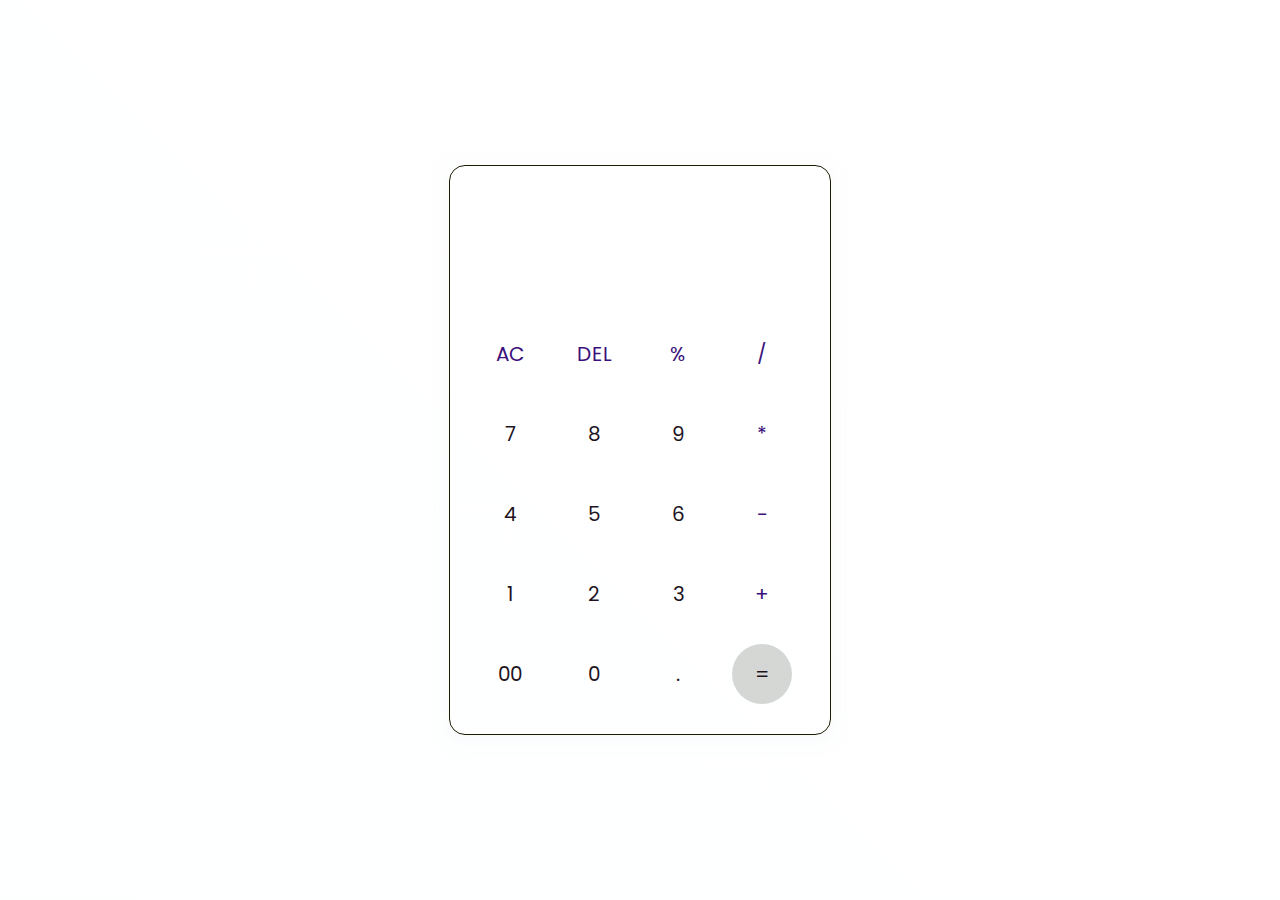
<file: calculator-1st task/index.html>
<!DOCTYPE html>
<html lang="en">
  <head>
    <meta charset="UTF-8" />
    <meta http-equiv="X-UA-Compatible" content="IE=edge" />
    <meta name="viewport" content="width=device-width, initial-scale=1.0" />
    <link rel="stylesheet" href="style.css" />
    <title>Calculator</title>
  </head>
  <body>
    <div class="container">
      <div class="calculator">
        <input type="text" id="inputBox" placeholder="0" />
        <div>
          <button class="button operator">AC</button>
          <button class="button operator">DEL</button>
          <button class="button operator">%</button>
          <button class="button operator">/</button>
        </div>
        <div>
          <button class="button">7</button>
          <button class="button">8</button>
          <button class="button">9</button>
          <button class="button operator">*</button>
        </div>
        <div>
          <button class="button">4</button>
          <button class="button">5</button>
          <button class="button">6</button>
          <button class="button operator">-</button>
        </div>
        <div>
          <button class="button">1</button>
          <button class="button">2</button>
          <button class="button">3</button>
          <button class="button operator">+</button>
        </div>

        <div>
          <button class="button">00</button>
          <button class="button">0</button>
          <button class="button">.</button>
          <button class="button equalBtn">=</button>
        </div>
      </div>
    </div>

    <script src="script.js"></script>
  </body>
</html>
</file>
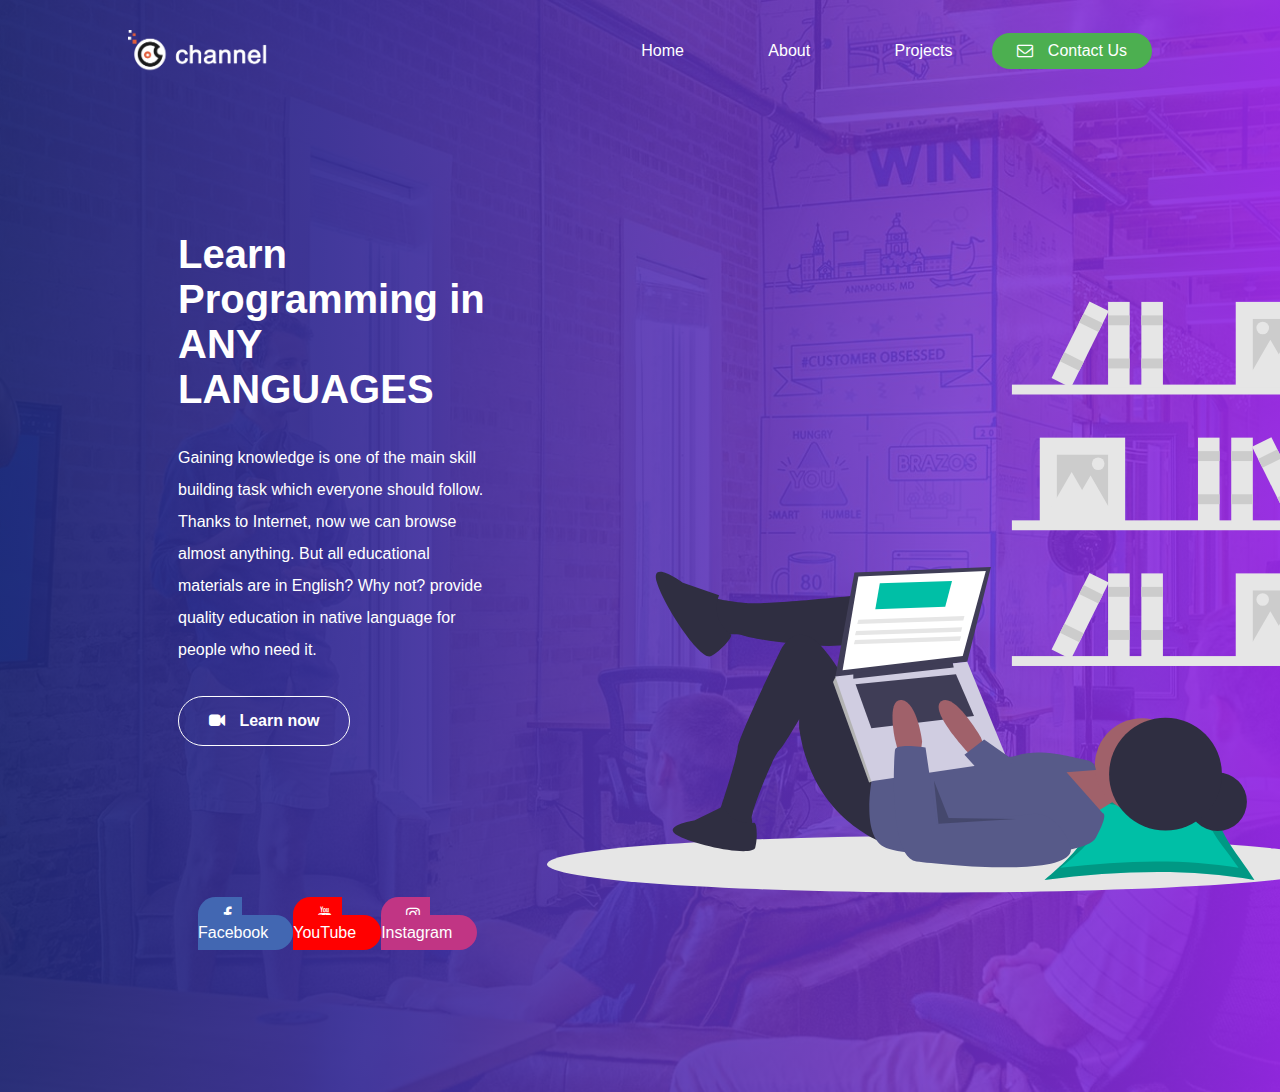
<file: Landing Page - 2nd task/index.html>
<!DOCTYPE html>
<html lang="en">

<head>
    <meta charset="UTF-8">
    <meta name="viewport" content="width=device-width, initial-scale=1.0">
    <title>Femi CODES</title>

    

    <!-- Google fonts-->
    <link href="https://fonts.googleapis.com/css?family=Montserrat:400,500,600,700%7COpen+Sans&display=swap" />

    <!-- Libraries -->
    <link rel="stylesheet" href="https://stackpath.bootstrapcdn.com/font-awesome/4.7.0/css/font-awesome.min.css">

    <!-- Custom styling -->
    <link rel="stylesheet" href="./assets/css/util.css">
    <link rel="stylesheet" href="./assets/css/animation.css">
    <link rel="stylesheet" href="./assets/css/style.css">
</head>

<body>

    <div class="wrapper">

        <!-- Header -->
        <header>
            <img class="logo" src="./assets/image/cdn-channel.png" width="140" alt="Logo" />
            <nav>
                <ul>
                    <li><a href="#">Home</a></li>
                    <li><a href="about">About</a></li>
                    <li><a href="projects">Projects</a></li>
                </ul>
            </nav>
            <button> <i class="fa fa-envelope-o" /></i> Contact Us</button>

        </header>
        <!-- End Header -->

        <!-- Main Content -->
        <div class="content">
            <div class="hero-info m-50" style="flex-basis: 640px;">
                <h1>Learn Programming in <span class="locale">ANY LANGUAGES </span></h1>
                <p>Gaining knowledge is one of the main skill building task which everyone should follow. Thanks to <a
                        href="https://internet.org" target="_blank">Internet</a>, now we can browse almost anything. But
                    all educational materials are in English? Why not? provide quality education in native language for
                    people who need it. </p>
                <a class="btn btn-outline" href="https://youtube.com/shorts/UdK2wDIT7wU?si=n0sEovErftukxFMv" target="_blank"> <i
                        class="fa fa-video-camera"></i> Learn now</a>

                <div class="social-links">
                    <ul>
                    <li><a href="https://www.facebook.com/profile.php?id=100084678799333&mibextid=ZbWKwL" target="_blank"
                                class="btn-social bg-facebook">
                                <i class="fa fa-facebook"></i> Facebook
                            </a></li>
                    <li><a href="https://www.youtube.com/@karthikeyansivalingam-gz4vq" target="_blank"
                                class="btn-social bg-youtube">
                                <i class="fa fa-youtube"></i> YouTube
                            </a></li>
                    <li><a href="https://www.instagram.com/x._karthi_.x?igsh=YWlsd3F4MHE3d21y" target="_blank"
                                class="btn-social bg-instagram">
                                <i class="fa fa-instagram"></i> Instagram
                            </a></li>

                    </ul>

                </div>
            </div>

            <img src="assets/image/undraw_researching_22gp (1).svg" alt="Learning">
        </div

        <!-- End Main Content -->

        <!-- Footer -->
        <footer>

        </footer>
        <!-- End Footer -->
    </div>

</body>

</html>
</file>
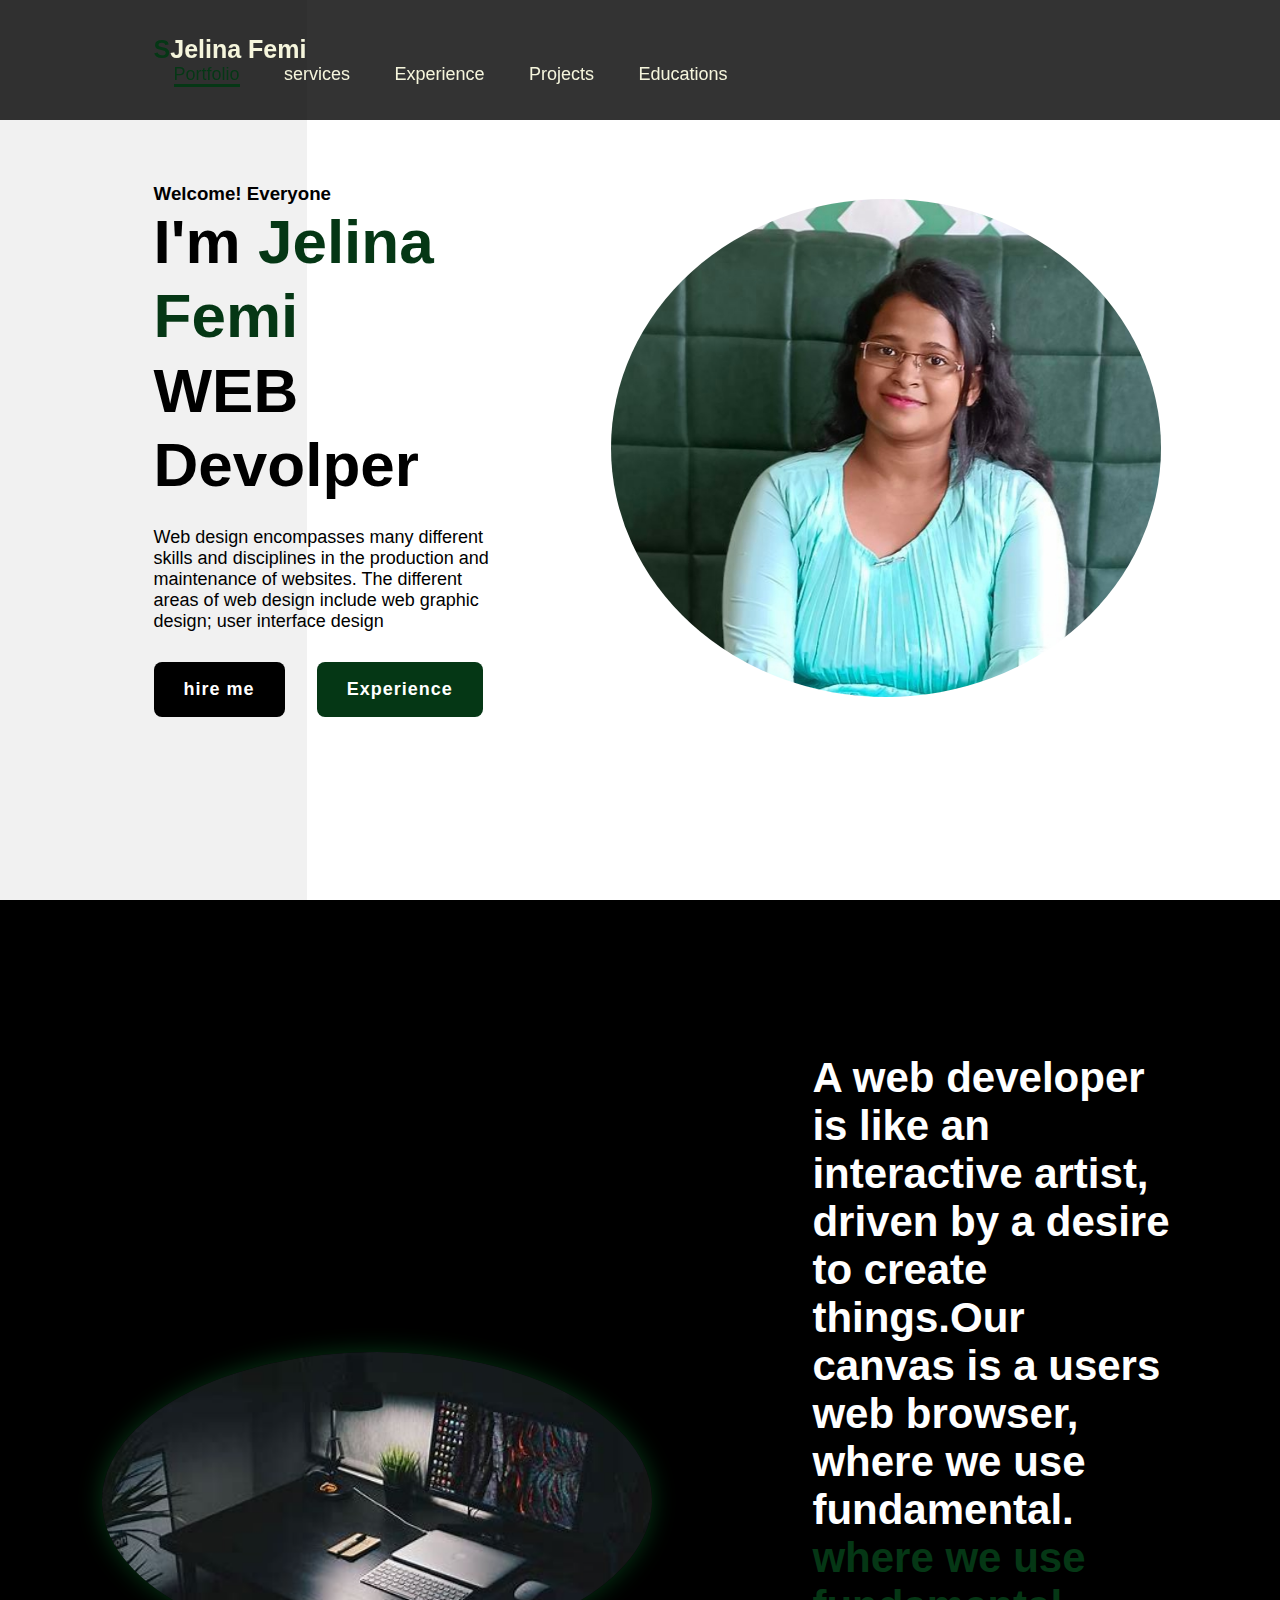
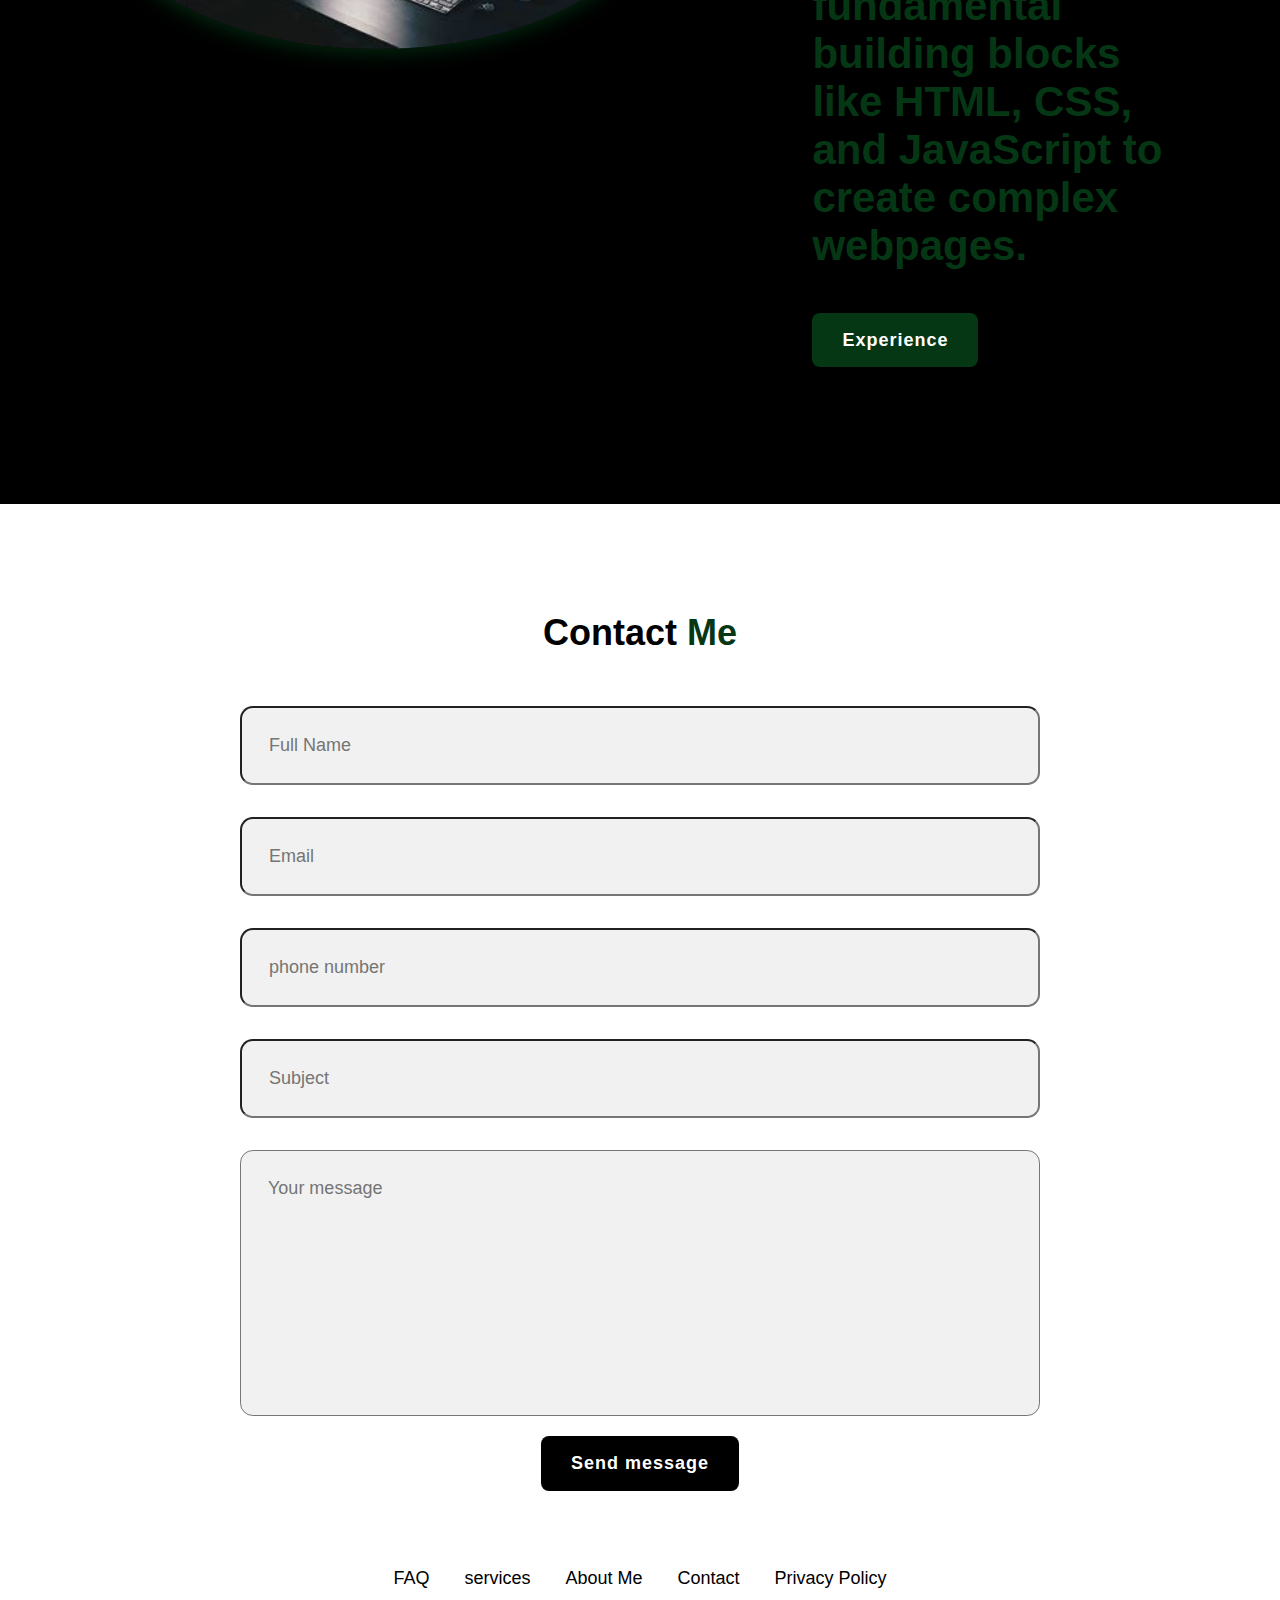
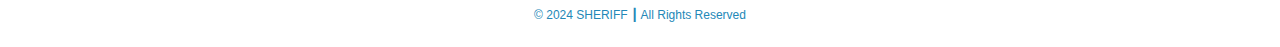
<file: PORTFOLIO - 3rd task/index.html>
<!DOCTYPE html>
<html lange="en">
    <head>
        <meta charset="UTF-8">
        <meta name="viewport"content="width=device,initial-scale=1.0">
        <title>Jelina Femi Portfolio Website</title>
        <link rel="stylesheet"href="style.css">
    </head>
    <body>
        <header class="header">
            <a href="#" class="logo"><span>S</span>Jelina Femi</span></a>


            <nav class="navbar">
                <a href="#" class="active">Portfolio</a>
                <a href="#">services</a>
                <a href="#">Experience</a>
                <a href="#">Projects</a>
                <a href="#">Educations</a>
            </nav>
            
            
        </header>
        <section class="home">
            <div class="home-content">
                <h3>Welcome! Everyone</h3>

                <h1> I'm <span>Jelina Femi<br></span>WEB
                Devolper</h1>
                <p>Web design encompasses many different skills and disciplines in the production and maintenance of websites. The different areas of web design include web graphic design; user interface design</p>
                    <div class="btn-box">
                        <button class="btn-1">hire me </button>
                        <button class="btn-2">Experience</button>
                    </div>
            </div>
            <div class="img-box">
                <img src="PHT/pht.jpg"alt="">
            </div>
        </section>

        <section class="about">

            <div class="about-img">
                <img src="OIP/OIP.jpeg" alt="">
            </div>

            <div class="about-content">
                <h2 class="heading">A web developer is like an interactive artist, driven by a desire to create things.Our canvas is a users web browser,
                     where we use fundamental.<span> where we use fundamental building blocks like HTML, CSS, and JavaScript to create complex webpages.</span></h2>
                <h3><span></span></h3>
                <p> </p>
                <a href="#" class="btn-2">Experience</a>
            </div>
        </section>

        <section class="contact-form">
            <h2 class="contact-me">Contact <span>
                Me</span></h2>
               

                <form action="#">
                    <div class="input-box">
                        <input type="text"placeholder="Full Name">
                        <input type="email"
                        placeholder="Email">
                    </div>

                    <div class="input-box">
                        <input type="number" placeholder="phone number">
                        <input type="text"
                        placeholder="Subject">
                    </div>

                    <textarea name="" id="" cols="30"
                    rows="10" placeholder="Your message"></textarea>
                    <input type="submit" value="Send message"
                    class="btn-1">
                </form>
        </section>


        <footer class="footer">

           
        </div>
       

</div>
</div>

        <ul class="list">
            <li>
                <a href="#">FAQ</a>
            </li>
            <li>
                <a href="#">services</a>
            </li>
            <li>
                <a href="#">About Me</a>
            </li>
            <li>
                <a href="#">Contact</a>
            </li>
            <li>
                <a href="#">Privacy Policy</a>
            </li>
        </ul>

        <p class="copyright">© 2024 SHERIFF ┃ All Rights Reserved  </p>
        </footer>
    </body>
</html>
</file>
<file: calculator-1st task/style.css>
@import url('https://fonts.googleapis.com/css2?family=Poppins:wght@500&display=swap');

*{
    margin: 0;
    padding: 0;
    box-sizing: border-box;
    font-family: 'Poppins', sans-serif;
}

body{
    width: 100%;
    height: 100vh;
    display: flex;
    justify-content: center;
    align-items: center;
    background: linear-gradient(45deg, #5bbad402, #33bed700);
}

.calculator{
    border: 1px solid #1c1c05;
    padding: 20px;
    border-radius: 16px;
    background:transparent;
    color: #1498bc00;
    box-shadow: 0px 3px 15px rgba(242, 244, 247, 0.5);

}

input{
    width: 320px;
    border: none;
    padding: 24px;
    margin: 10px;
    background: transparent;
    box-shadow: 0px 3px 15px rgbs(84, 84, 84, 0.1);
    font-size: 40px;
    text-align: right;
    cursor: pointer;
    color: rgb(9, 18, 3);
}

input::placeholder{
    color: #ffffff;
}

button{
    border: none;
    width: 60px;
    height: 60px;
    margin: 10px;
    border-radius: 50%;
    background: transparent;
    color: rgb(33, 19, 29);
    font-size: 20px;
    box-shadow: -8px -8px 15px rgba(75, 175, 237, 0);
    cursor: pointer;
}

.equalBtn{
    background-color: #2c372c33;
}

.operator{
    color: rgb(59, 16, 123);
}
</file>
<file: Landing Page - 2nd task/assets/css/util.css>
/* Utilities */
.m-50 {
    margin: 50px;
}

.py-100 {
    padding-top: 100px;
    padding-bottom: 100px;
}
</file>
<file: Landing Page - 2nd task/assets/css/animation.css>
/* The animation code */
@keyframes colorChange {
    0% {
        color: #e25e3b;
    }

    25% {
        color: yellow;
    }

    50% {
        color: #FFF;
    }

    100% {
        color: #4caf50;
    }
}
</file>
<file: Landing Page - 2nd task/assets/css/style.css>
/* 
CSS Global Styling
Author: Anbuselvan Rocky
*/

* {
    box-sizing: border-box;
    margin: 0;
    padding: 0;
    font-family: "Montserrat", sans-serif;
}

header {
    display: flex;
    justify-content: flex-end;
    align-items: center;
    padding: 30px 10%;
    background: transparent;
}

.logo {
    cursor: pointer;
    margin-right: auto;
}

li,
a,
button {
    font-weight: 500;
    font-size: 16px;
    text-decoration: none;
    color: #FFF;
}

nav ul li {
    display: inline-block;
    padding: 0px 40px;
}

nav ul li a {
    transition: all 0.3s ease 0s;
}

nav ul li a:hover {
    color: #000;
    transition: all 0.3s ease 0s;
}

header > button {
    padding: 9px 25px;
    background-color: #4caf50;
    border: none;
    border-radius: 50px;
    cursor: pointer;
    transition: all 0.3s ease 0s;
}

header > button:hover {
    background-color: rgba(0, 136, 169, 0.8);
}

/* Content */
.wrapper {
    background: url('../image/hero-bg-1 .jpg') no-repeat center center / cover;
    width: 100%;
    display: block;
    position: relative;
    z-index: 1; 
}

.wrapper:before {
    position: absolute;
    content: '';
    background-image: linear-gradient(to right, rgba(32, 40, 119, 0.95), rgba(55, 46, 149, 0.95), rgba(83, 49, 177, 0.90), rgba(114, 48, 205, 0.85), rgba(150, 41, 230, 0.95));
    width: 100%;
    height: 100%;
    top: 0;
    left: 0;
    z-index: -1;
}


.content {
    display: flex;
    padding: 80px 10%;
    justify-content: space-between;
    color: #FFF;
}

.hero-info h1 {
    font-size: 40px;
}

.hero-info p {
    margin: 30px 0;
    font-weight: 400;
    line-height: 2;

}

.locale {
    animation-name: colorChange;
    animation-duration: 4s;
    animation-iteration-count: infinite;
}

.btn {
    display: inline-block;
    font-weight: 400;
    color: #212529;
    text-align: center;
    vertical-align: middle;
    -webkit-user-select: none;
    -moz-user-select: none;
    -ms-user-select: none;
    user-select: none;
    background-color: transparent;
    border: 1px solid transparent;
    padding: .375rem .75rem;
    font-size: 1rem;
    line-height: 1.5;
    border-radius: .25rem;
    transition: color .15s ease-in-out, background-color .15s ease-in-out, border-color .15s ease-in-out, box-shadow .15s ease-in-out;
}

.btn-outline {
    border-radius: 30px;
    color: #ffffff;
    border-color: #ffffff;
    padding: 12px 30px;
    font-weight: 700;
    cursor: pointer;
    outline: none;
}

.btn-outline:hover {
    background: #ffffff;
    color: #e38630;
}

i.fa {
    margin-right: 10px;
}

.social-links {
    padding: 20px;
    margin-top: 140px;
}

.social-links ul {
    list-style: none;
    display: flex;
    justify-content: space-between;

}

.btn-social {
    padding: 9px 25px;
    border: none;
    border-radius: 50px;
    cursor: pointer;
    transition: all 0.3s ease 0s;
}

.bg-facebook {
    background-color: #4267B2;
}

.bg-youtube {
    background-color: #FF0000;
}

.bg-instagram {
    background-color: #C13584;
}
</file>
<file: PORTFOLIO - 3rd task/style.css>
*{
    margin: 0;
    padding: 0;
    font-family: 'Poppins',sans-serif;
    box-sizing: border-box;
    text-decoration: none;
    list-style: none;
}
.header{
    position: fixed;
    top: 0;
    left: 0;
    width: 100%;
    padding: 35px 12%;
    background: rgba(0, 0, 0, 0.8);
    backdrop-filter: blur(10px)
    display: flex;
    justify-content: space-between;
    align-items: center;
    z-index: 100;
}
.logo{
    font-size: 25px;
    color: beige;
    font-weight: 600;
    transistion:0.3s ease;
}
.logo:hover{
    color: rgb(5, 55, 21);
    text-shadow: 0 0 25px rgb(5, 55, 21),
                 0 0 50px rgb(5, 55, 21);
    transform:scale(1.1);
}
span{color: rgb(5, 55, 21);
}
.navbar a{
    font-size: 18px;
    color: beige;
    font-weight: 500;
    margin: 0 20px;
    borderbottom:3px solid transparent;
    transition: 0.3s ease;
}
.navbar a:hover,
.navbar a.active{
    color: rgb(5, 55, 21);
    border-bottom: 3px solid rgb(5, 55, 21);;
}
.contact{
    padding: 10px 28px;
    background-color: beige;
    color: black;
    border: 2px solid transparent;
    border border-radius: 8px;
    font: size 16px;
    letter: spacing 1px;
    font-weight:600;
    transition:0.3s ease;
}
.contact:hover{
    background-color: rgb(5, 55, 21);;
    box-shadow: 0 0 25px rgb(5, 55, 21);;
    color: white;

}
    .home{
        width: 100px;
        min-height: 100vh;
        background: rgb(241,241,241) ;
        display: flex;
        align-items: center;
        gap:7em;
    padding: 30px 12%;
    }
    .home-content{
        max-width: 800px;
    }
    .home-content h3{
        font size:62px;
    }
    .home-content h1{
        font-size: 62px;
        line-height:1.2;
    }
    .home-content p{
        font-size: 18px;
        margin:25px 0 30px;
    }
    .btn-box{
        width: 345px;
        display: flex;
        gap: 2em;
    }
    .btn-1{
        padding: 15px 28px;
        background-color: black;
        color:white;
        border:2px solid transparent;
        border-radius:8px;
        font-size:18px;
        letter-spacing:1px;
        font-weight: 600;
        transition:0.3s ease;
        cursor: pointer;
        }
        .btn-1:hover{
            background-color: :white;
            color:black;
            border:2px solid black;
        }
        .btn-2{ 
            padding: 15px 28px;
            background-color:rgb(5, 55, 21);;
            color:white;
            border:2px solid transparent;
            border-radius:8px;
            font-size:18px;
            letter-spacing:1px;
            font-weight: 600;
            transition:0.3s ease;
            cursor: pointer;
        }
    .btn-2:hover{
        background-color: white;
        color:rgb(5, 55, 21);;
        border:2px rgb(5, 55, 21);;
    }
.img-box img{
    border-radius: 50%;
    width: 550px;

}
: ::-webkit-scrollbar{
    width: 15px;
}
::-webkit-scrollbar-thumb{
    background-color: rgb(5, 55, 21);;
}
::-webkit-scrollbar-track{
    background-color: rgba(0, 0, 0, 0.6);
    width: 50px;
}
.about{
    display: flex;
    justify-content: center;
    align-items: center;
    padding: 12% 8%;
    gap: 10em;
    background: black;
}
.about-img img{
    position: relative;
    width: 550px;
    box-shadow: 0 0 25px rgb(5, 55, 21);,
                0 0 50px aqua;
    border-radius: 50%;

}
.about-content h2{
    text-align: left;
    color: white;
    font-size: 42px;
}
.about-content h3{
    font-size: 62px;
    color: white;
}
.about-content p{
    color: azure;
    font-size: 20px;
    margin: 2em 0 3em;
}

.contact-form h2{
    text-align: center;
    margin-top: 3em;
    margin-bottom: 1em;
    font-size: 36px;

}
.contact-form form{
    max-width: 50em;
    margin: 1rem auto;
    text-align: center;
    margin-bottom: 3em;
}
.contact-form form .input-box{
    display: flex;
    justify-content: center;
    flex-wrap: wrap;
}
.contact-form form .input-box input,
.contact-form form textarea{
    width: 100%;
    padding: 1.5em;
    font-size: 18px;
    color: black;
    background: rgb(241,241,241);
    border-radius: .8rem;
    margin: 1rem 0;
    resize: none;
}

.footer{
    position: relative;
    bottom: 0;
    width: 100;
    padding: 25px;
    color: aliceblue;
}
.footer .social-icons a{
    font-size: 24px;
    color: rgb(5, 55, 21);;
    border: 2px solid rgb(5, 55, 21);;
    width: 40px;
    height: 40px;
    line-height: 38px;
    display: inline-block;
    text-align: center;
    border-radius: 50%;
    margin: 0 8px;
    box-shadow: inset 0 0 10px rgb(5, 55, 21);,0 0 10px
    aqua;
    transition: 0.3s ease;
}
.footer .social-icons a:hover{
    transform: scale(1.2)translateY(-10px);
    color: rgb(5, 55, 21);;
    border: 2px solid rgb(5, 55, 21);;
}
.footer ul{
    margin-top: 0;
    padding: 0;
    font-size: 18px;
    line-height: 1.6;
    margin-bottom: 0;
    text-align: center;
}
.footer ul li a{
    color: black;
    border-bottom: 3px solid transparent ;
    transition: .3s ease;
}
.footer ul li a:hover{
    border-bottom: 3px solid rgb(5, 55, 21);;

}
.footer ul li{
    display: inline-block;
    padding: 0 15px;

}
.footer .copyright{
    margin-top: 15px;
    text-align: center;
    font-size: 12px;
    color: rgb(35, 136, 183);
}
</file>
